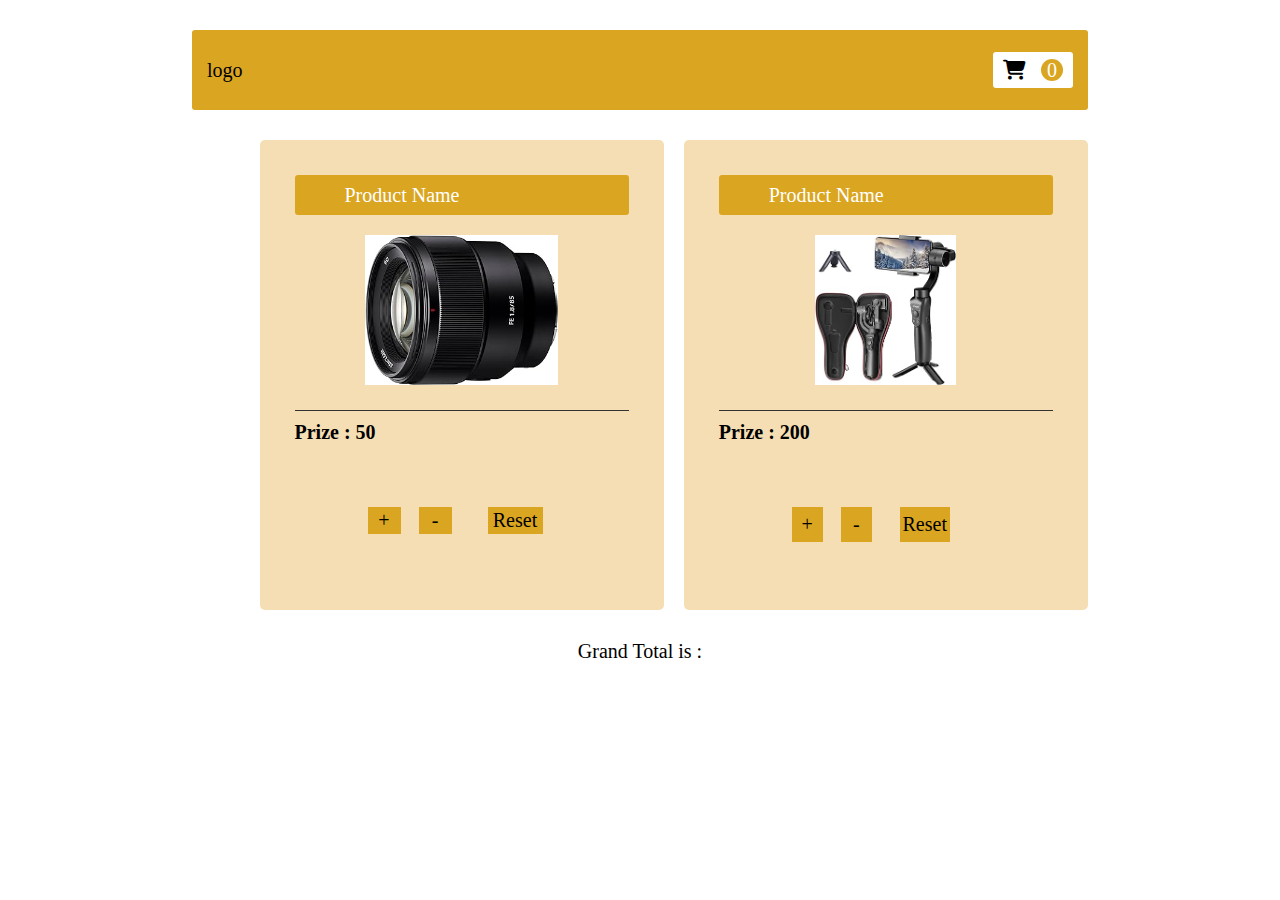
<file: java script/add to card/index.html>
<!DOCTYPE html>
<html lang="en">

<head>
    <meta charset="UTF-8">
    <meta name="viewport" content="width=device-width, initial-scale=1.0">
    <title>Document</title>
    <link rel="stylesheet" href="style.css">
    <link rel="stylesheet" href="https://cdnjs.cloudflare.com/ajax/libs/font-awesome/6.7.1/css/all.min.css">
</head>

<body>
    <div class="header">
        <p class="logo"> logo </p>
        <div class="cart">
            <i class="fa-solid fa-cart-shopping"></i>
            <p id="count">0</p>
        </div>
    </div>
    <div class="container">
        <div id="root">

        </div>

        <div class="slidebar">
            <div class="head">
                <p>Product Name</p>
            </div>
            <div id="cartitem">
                <img src="s1.jpg" height="150px" alt="">
            </div>
            <div class="foot">
                <h3>Prize : 50</h3>
                <h2 id="total"></h2>
            </div>


            <!-- firsttt -->

            <div class="card">
                <button onclick="add()">+</button> <br>
                <p id="demo"></p>
                <button onclick="sub()">-</button>
                <div class="card1">
                    <button class="rbutton" onclick="Reset()">Reset</button>
                </div>

            </div>
 </div>

        <!-- secondd -->


        <div class="slidebar">
            <div class="head">
                <p>Product Name</p>
            </div>
            <div id="cartitem">
                <img src="s2.jpg" height="150px" alt="">
            </div>
            <div class="foot">
                <h3>Prize : 200 </h3>
                <h2 id="total1"></h2>
            </div>
            <div class="card2">
                <button onclick="add1()">+</button> <br>
                <p id="demo1"></p>
                <button onclick="sub1()">-</button>
                <div class="card6">
                    <button class="rbutton" onclick="Reset1()">Reset</button>
                </div>

            </div>
        </div>

     
      


    </div>

    <div>
        <p>Grand Total is : <span id="total01"></span></p>
    </div>
    <script>
    // first
        let a = 0;
        let b = a;
        first = 50;
        function add() {
            document.getElementById("demo").innerHTML = ++a;
            document.getElementById("total").innerHTML = a * first;
            updatetotal()
        }
        function sub() {

            if (a > 0) {
                document.getElementById("demo").innerHTML = --a;
                let q = document.getElementById("total").innerHTML = a * first;

            }
            updatetotal()
        }
        function Reset() {
            document.getElementById("total").innerHTML = b;
            document.getElementById("demo").innerHTML = b;
        }

        // second

        let a1 = 0;
        let b1 = a1;
        second = 200;
        function add1() {
            document.getElementById("demo1").innerHTML = ++a1;
            document.getElementById("total1").innerHTML = a1 * second;
            updatetotal()
        }
        function sub1() {

            if (a1 > 0) {
                document.getElementById("demo1").innerHTML = --a1;
                let q = document.getElementById("total1").innerHTML = a1 * first;

            }
            updatetotal()
        }
        function Reset1() {
            document.getElementById("total1").innerHTML = b1;
            document.getElementById("demo1").innerHTML = b1;
        }
        // third

        let a2 = 0;
        let b2 = a1;
        third = 200;
        function add2() {
            document.getElementById("demo2").innerHTML = ++a2;
            document.getElementById("total2").innerHTML = a2 * third;
            updatetotal()
        }
        function sub2() {

            if (a2 > 0) {
                document.getElementById("demo2").innerHTML = --a2;
                let s = document.getElementById("total2").innerHTML = a2 * third;

            }
            updatetotal()
        }
        function Reset2() {
            document.getElementById("total2").innerHTML = b2;
            document.getElementById("demo2").innerHTML = b2;
        }


       

        // total

        function  updatetotal(){
            let totalvalue=(a*first)+(a1*second);
            document.getElementById("total01").innerHTML=totalvalue;
        }
       


    </script>
</body>

</html>
</file>
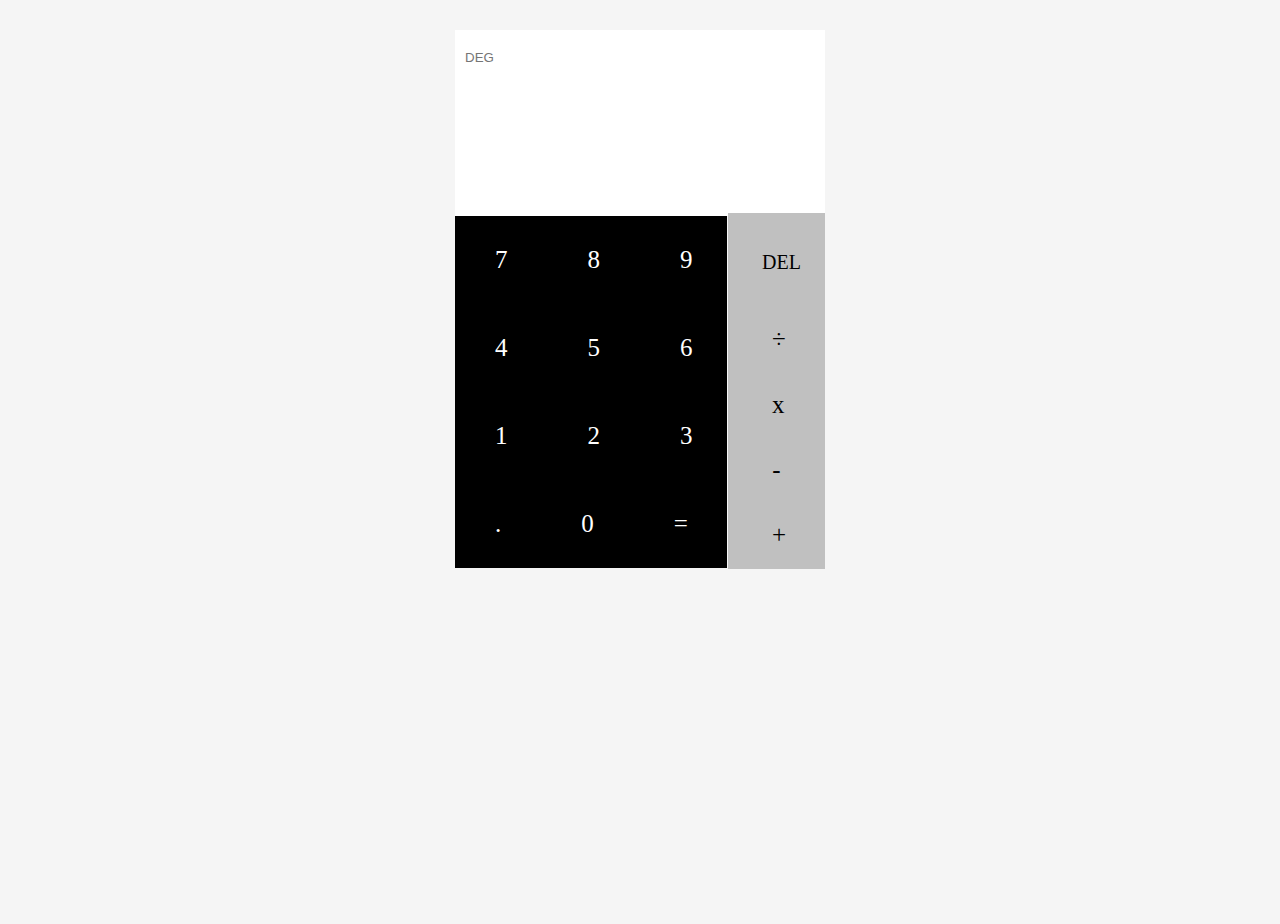
<file: java script/calc/index.html>
<!DOCTYPE html>
<html lang="en">

<head>
    <meta charset="UTF-8">
    <meta name="viewport" content="width=device-width, initial-scale=1.0">
    <link rel="stylesheet" href="style.css">
    <title>Document</title>
</head>

<body>
    <div class="calculator">
                    <!-- create display in calculator class -->
        <div class="display">
            <input type="text" class="dis" placeholder="DEG" readonly><br>
            <input type="text" class="dis" id="input"><br>
            <input type="text" class="dis" id="output">
        </div>

                    <!-- create all keys  -->
        <div class="keys">

            <div class="line-1">
                <div data-key="7" class="key">
                    <span>7</span>
                </div>

                <div data-key="8" class="key">
                    <span>8</span>
                </div>

                <div data-key="9" class="key">
                    <span>9</span>
                </div>


            </div>

            <div class="line-2">
                <div data-key="4" class="key">
                    <span>4</span>
                </div>

                <div data-key="5" class="key">
                    <span>5</span>
                </div>

                <div data-key="6" class="key">
                    <span>6</span>
                </div>


            </div>

            <div class="line-3">
                <div data-key="1" class="key">
                    <span>1</span>
                </div>

                <div data-key="2" class="key">
                    <span>2</span>
                </div>

                <div data-key="3" class="key">
                    <span>3</span>
                </div>
            </div>

            <div class="line-4">

                <div data-key="." class="key">
                    <span>.</span>
                </div>
                <div data-key="0" class="key">
                    <span>0</span>
                </div>
                <div data-key="=" class="key operator">
                    <span>=</span>
                </div>
            </div>

            <div class="line-5">
                <div data-key="clear" class="key action">
                    <span class="delf">DEL</span>
                </div>
                <div data-key="/" class="key operator">
                    <span>÷</span>
                </div>

                <div data-key="*" class="key operator">
                    <span>x</span>
                </div>

                <div data-key="-" class="key operator">
                    <span>-</span>
                </div>

                <div data-key="+" class="key operator">
                    <span>+</span>
                </div>
            </div>

        </div>


    </div>

    <script src="main.js"></script>
</body>

</html>
</file>
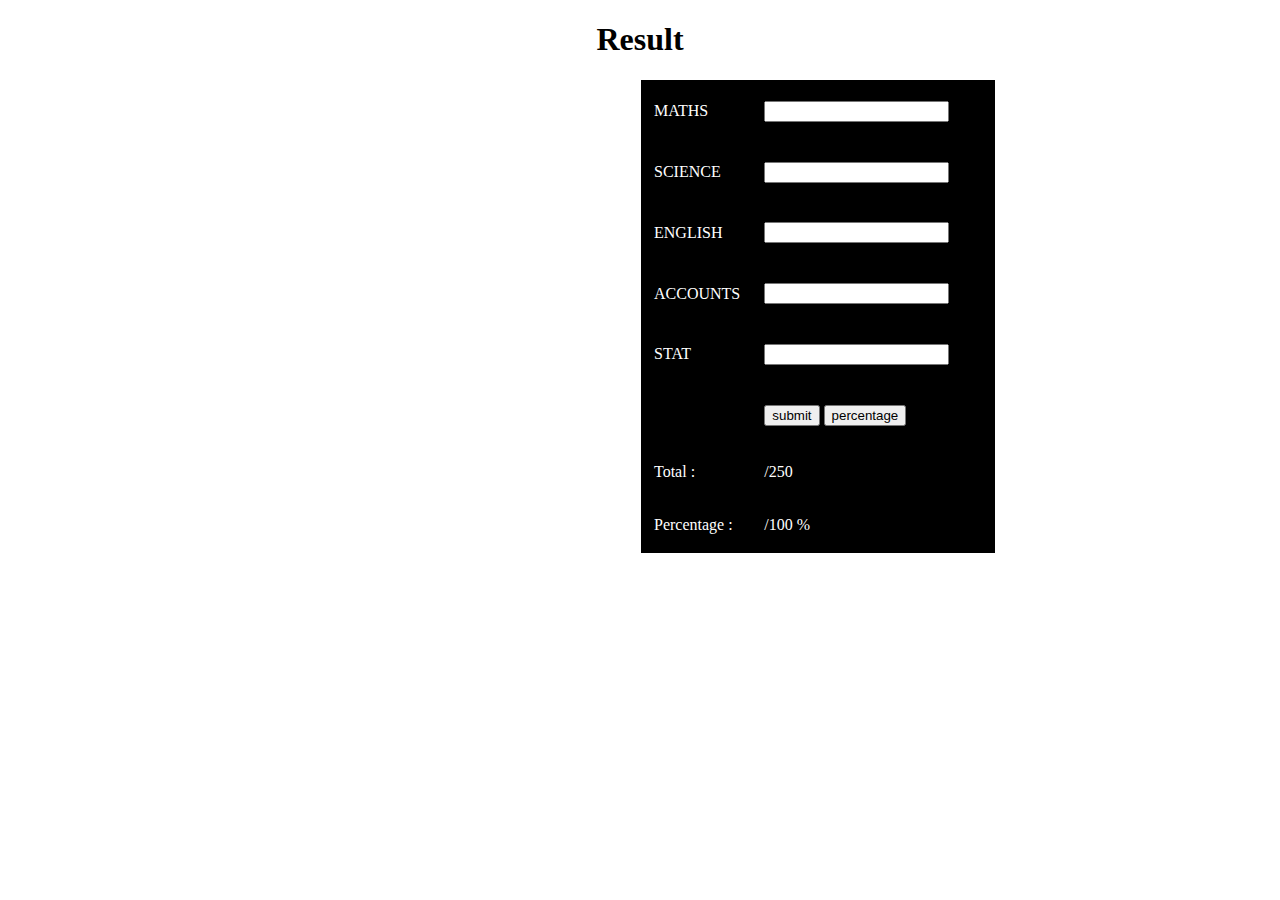
<file: java script/result/index.html>
<!DOCTYPE html>
<html lang="en">
<head>
    <meta charset="UTF-8">
    <meta name="viewport" content="width=device-width, initial-scale=1.0">
    <title>Document</title>
</head>

<style>
table {
    height: 473px;
    width: 28%;
    margin-left: 633px;
    padding-left: 10px;
}
</style>

<script>
    function add() {
        let first = document.getElementById("first")
        let second = document.getElementById("second")
        let three = document.getElementById("three")
        let four = document.getElementById("four")
        let five = document.getElementById("five")
        Total = Number(first.value) + Number(second.value) + Number(three.value)+ Number(four.value) + Number(five.value);
        // document.getElementById('total').value = Total;
        document.getElementById('total').innerText = Total;
    }
    

    function div() {
        let Total = document.getElementById("total")
        Per = Number(Total.innerText/250)*100;
        document.getElementById('percentage').innerText = Per;
    }
</script>
<body style="background-color: white">
    <h1 style="text-align: center;"> Result </h1>
    
    <form>
    <table  style=  "background-color: black; color: white;">
        
            <tr>
                <td>MATHS</td>
                <td> <input type="text" id="first" required > </td>
            </tr>
    
            <tr>
                <td>SCIENCE</td>
                <td> <input type="text" id="second" required> </td>
            </tr>
    
            <tr>
                <td>ENGLISH</td>
                <td> <input type="text" id="three" required> </td>
            </tr>
    
            <tr>
                <td>ACCOUNTS</td>
                <td> <input type="text" id="four" required> </td>
            </tr>
    
            <tr>
                <td>STAT</td>
                <td> <input type="text" id="five" required> </td>
            </tr>
    
            <tr>
                <td></td>
                <td> <input type="button" onclick="add()" value="submit">  <input type="button" onclick="div()" value="percentage"> </td>
            </tr>
    
            
    
           <tr>
            <td> <label> Total : </label></td>
            <td> <label for="" id="total"></label>  /250</td>
           </tr>
    
           <tr>
            <td> <label> Percentage : </label></td>
            <td> <label for="" id="percentage"></label> /100 %  </td>
           </tr>

      
       
    </table>
      </form>
</body>
</html>
</file>
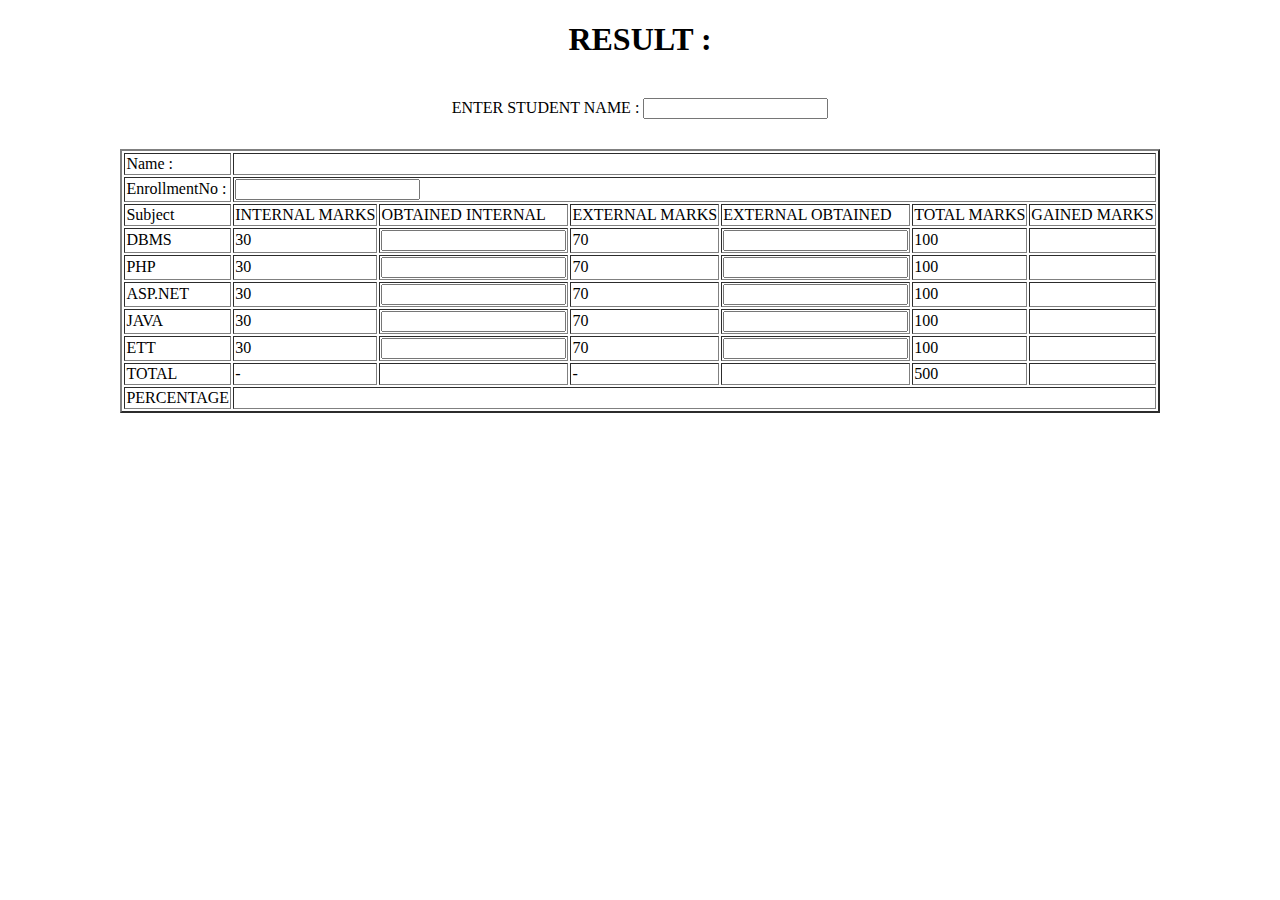
<file: java script/school result oninput/index.html>
<!DOCTYPE html>
<html lang="en">
<head>
    <meta charset="UTF-8">
    <meta name="viewport" content="width=device-width, initial-scale=1.0">
    <title>Result</title>
    <style>
        .header{
            text-align: center;
            margin-bottom: 30px;
        }
    </style>
</head>
<body>
    <center><H1>RESULT :</H1></center>

    <br>
   <div class="header">

    <label  for="">ENTER STUDENT NAME :</label>
    <input type="text" name="" id="one" oninput="demo()" >

   </div>
    <table align="center" border="2px solid black">
        
        <tr>
            <td>Name : </td>
            <td colspan="6"><span id="sth-name"></span></td>
            
        </tr>
        
        <tr>
            <td>EnrollmentNo : </td>
            <td colspan="6"><input type="text" name="" id=""></td>
        
        </tr>
        <tr>
            <td>Subject</td>
            <td>INTERNAL MARKS </td>
            <td>OBTAINED INTERNAL</td>
            <td>EXTERNAL MARKS</td>
            <td>EXTERNAL OBTAINED</td>
            <td>TOTAL MARKS </td>
            <td>GAINED MARKS</td>
        </tr>
        <tr>
            <td>DBMS </td>
            <td>30</td>
            <td><input type="number"id="dbms-mid" size="10" oninput="demo()"></td>
            <td>70</td>
            <td><input type="number"id="dbms-final" size="10" oninput="demo()"></td>
            <td>100</td>
            <td><span id="dbms-total"></span></td>
        </tr>
        <tr>
            <td>PHP </td>
            <td>30</td>
            <td><input type="number"id="php-mid" size="10" oninput="demo()"></td>
            <td>70</td>
            <td><input type="number"id="php-final" size="10" oninput="demo()"></td>
            <td>100</td>
            <td><span id="php-total"></span></td>
        </tr>
        <tr>
            <td>ASP.NET</td>
            <td>30</td>
            <td><input type="number"id="asp-mid" size="10" oninput="demo()"></td>
            <td>70</td>
            <td><input type="number"id="asp-final" size="10" oninput="demo()"></td>
            <td>100</td>
            <td><span id="asp-total"></span></td>
        </tr>
        <tr>
            <td>JAVA</td>
            <td>30</td>
            <td><input type="number"id="java-mid" size="10" oninput="demo()"></td>
            <td>70</td>
            <td><input type="number"id="java-final" size="10" oninput="demo()"></td>
            <td>100</td>
            <td><span id="java-total"></span></td>
        </tr>
        <tr>
            <td>ETT </td>
            <td>30</td>
            <td><input type="number"id="ett-mid" size="10" oninput="demo()"></td>
            <td>70</td>
            <td><input type="number"id="ett-final" size="10" oninput="demo()"></td>
            <td>100</td>
            <td><span id="ett-total"></span></td>
        </tr>
        <tr>
            <td>TOTAL </td>
            <td>-</td>
            <td id="mid-total"></td>
            <td>-</td>
            <td id="final-total"></td>
            <td>500</td>
            <td id="total"></td>
        </tr>
        <tr>
            <td>PERCENTAGE </td>
            <td colspan="6"> <span id="per"></span></td>
           
        </tr>
    </table>

    <script>
        // oninput name script
        function demo() {
            let a = document.getElementById("one").value;
            document.getElementById("sth-name").innerHTML = a;
            
             dbmsmid = document.getElementById("dbms-mid").value;
             dbmsfinal = document.getElementById("dbms-final").value;
             dbmstotal = Number(dbmsmid) + Number(dbmsfinal);
            document.getElementById("dbms-total").innerHTML = dbmstotal;

             phpmid = document.getElementById("php-mid").value;
         phpfinal = document.getElementById("php-final").value;
         phptotal = Number(phpmid) + Number(phpfinal);
            document.getElementById("php-total").innerHTML = phptotal;

            
            let aspid = document.getElementById("asp-mid").value;
            let aspfinal = document.getElementById("asp-final").value;
            let asptotal = Number(aspid) + Number(aspfinal);
            document.getElementById("asp-total").innerHTML = asptotal;

            let javaid = document.getElementById("java-mid").value;
            let javafinal = document.getElementById("java-final").value;
            let javatotal = Number(javaid) + Number(javafinal);
            document.getElementById("java-total").innerHTML = javatotal;

             ettid = document.getElementById("ett-mid").value;
             ettfinal = document.getElementById("ett-final").value;
             etttotal = Number(ettid) + Number(ettfinal);
            document.getElementById("ett-total").innerHTML = etttotal;

            document.getElementById("mid-total").innerHTML = Number(dbmsmid) + Number(phpmid) + Number(aspid) + Number(javaid)+ Number(ettid) ;

            document.getElementById("final-total").innerHTML = Number(dbmsfinal) + Number(phpfinal) + Number(aspfinal) + Number(javafinal)+ Number(ettfinal) ;

             finalmarks = document.getElementById("total").innerHTML = Number(dbmstotal) + Number(phptotal) + Number(asptotal) + Number(javatotal)+Number(etttotal);
                
            let per = finalmarks*100/500;
            let finalper = per.toFixed(2);
            document.getElementById("per").innerHTML = finalper;
            
        }


    </script>
</body>
</html>
</file>
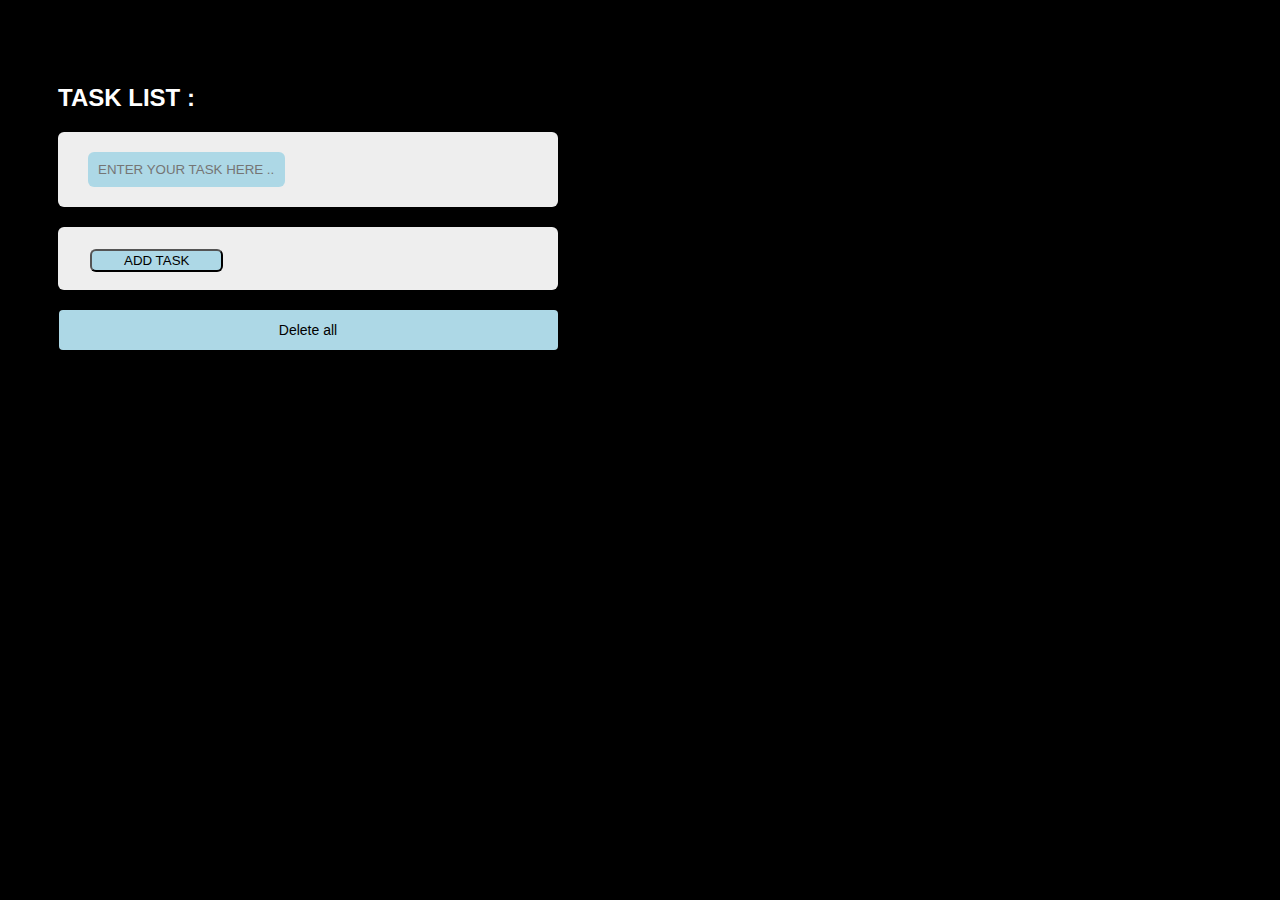
<file: java script/todo list/index.html>
<!DOCTYPE html>
<html lang="en">

<head>
    <meta charset="UTF-8">
    <meta name="viewport" content="width=device-width, initial-scale=1.0">
    <title>Document</title>
    <link rel="stylesheet" href="style.css">
    <link rel="stylesheet" href="style.css">
    <link rel="stylesheet" href="https://cdnjs.cloudflare.com/ajax/libs/font-awesome/6.7.1/css/all.min.css">


</head>

<body>
    <div class="container">
        <H2 style="color: white;">TASK LIST :</H2>
        <div class="form">

            <input class="add" type="text" placeholder="ENTER YOUR TASK HERE ....." name="" id="one">



        </div>
        <div class="tasks"> <button class="tasks" onclick="demo()">ADD TASK</button>
            <ol id="content"></ol>
        </div>
        <div class="delete-all">Delete all</div>

    </div>
    <br>
    <script>
        function demo() {
            let a = document.getElementById("one").value;
            document.getElementById("content").innerHTML += document.getElementById("content").innerHTML = "<li>" + a +
                "</li>"
            document.getElementById("btn").style.display = "block";
        }
    </script>
</body>

</html>
</file>
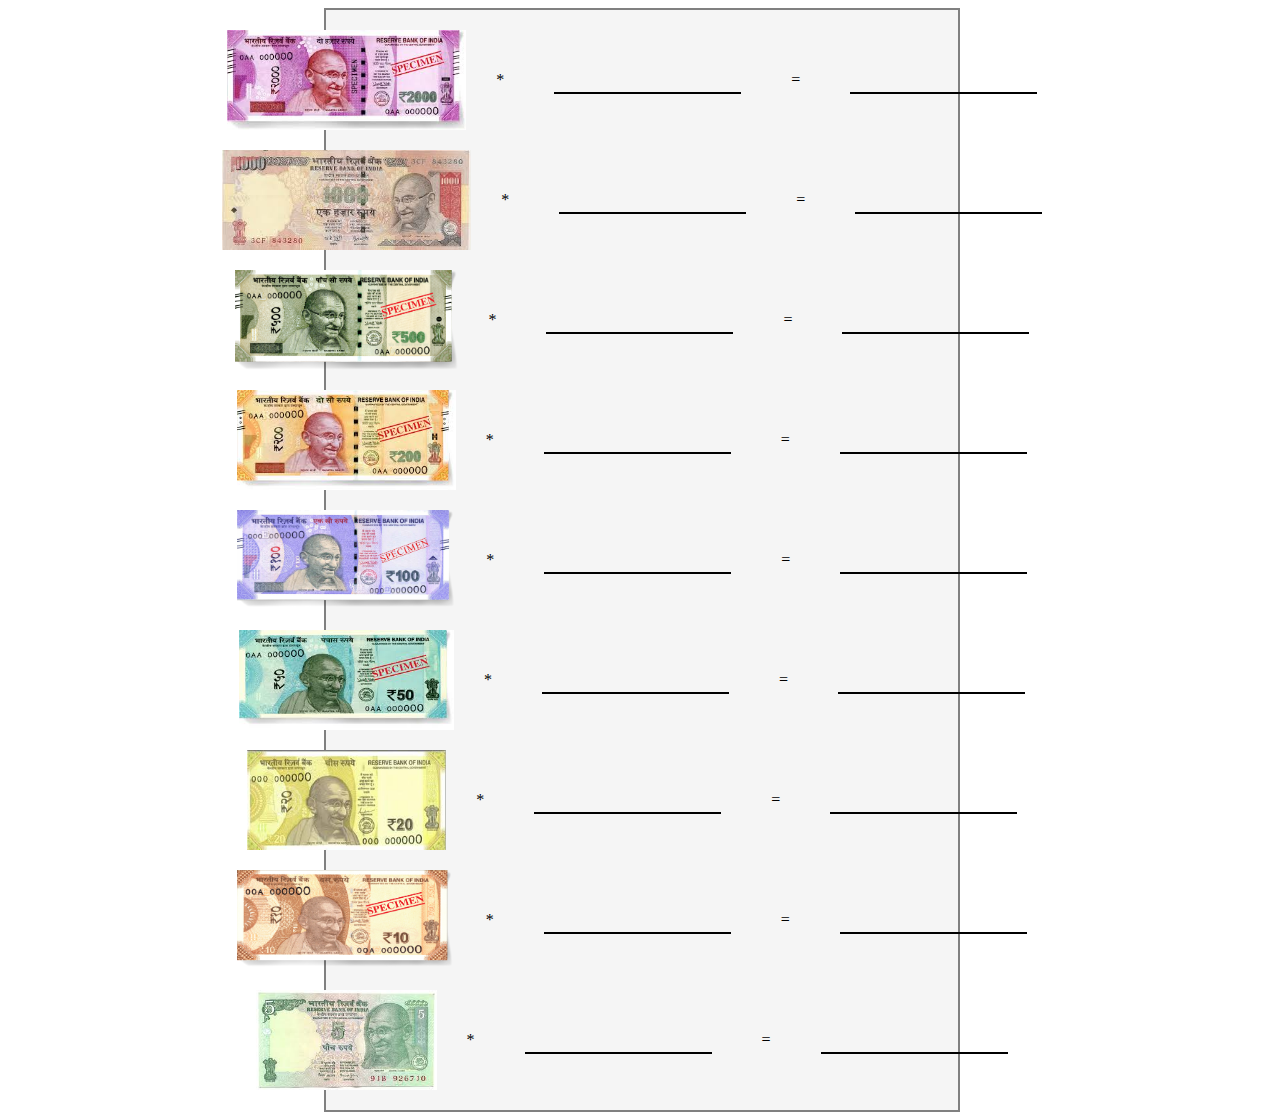
<file: java script/rupee calculator/inde.html>
<!DOCTYPE html>
<html lang="en">
<head>
    <meta charset="UTF-8">
    <meta name="viewport" content="width=device-width, initial-scale=1.0">
    <title>Document</title>
    <style>
        .container{
            background-color: whitesmoke;
            width: 50%;
            margin-left: 25%;
            border: 2px solid grey;
        }
        .parent{
            display: flex;
            justify-content: center;
            align-items: center;
            gap: 30px;
            margin-top: 20px;
        }
        .parent1{
            display: flex;
            justify-content: center;
            align-items: center;
            gap: 30px;
            margin-top: 20px;
        }
        .parent3{
            display: flex;
            justify-content: center;
            align-items: center;
            gap: 30px;
            margin-top: 20px;
        }
        .parent4{
            display: flex;
            justify-content: center;
            align-items: center;
            gap: 30px;
            margin-top: 20px;
        }
        .parent5{
            display: flex;
            justify-content: center;
            align-items: center;
            gap: 30px;
            margin-top: 20px;
        }
        .parent6{
            display: flex;
            justify-content: center;
            align-items: center;
            gap: 30px;
            margin-top: 20px;
        }
        .parent7{
            display: flex;
            justify-content: center;
            align-items: center;
            gap: 30px;
            margin-top: 20px;
        }
        .parent8{
            display: flex;
            justify-content: center;
            align-items: center;
            gap: 30px;
            margin-top: 20px;
        }
        .parent9{
            display: flex;
            justify-content: center;
            align-items: center;
            gap: 30px;
            margin-top: 20px;
            margin-bottom: 20px;
        }
        input{
            padding: 5px;
            margin: 20px;
             text-align: center;
             background: transparent;
             border: none;
             border-bottom: solid 2px black;
        }
    </style>
</head>
<body>
    <div class="container">
        <div class="parent">
            <img src="image 1.jpg" height="100px" alt=""> *
            <input type="text" name="" id="one" oninput="main()"> =
            <input type="text" name="" id="tot1" >
            
        </div>
        <div class="parent1">
            <img src="image2.jpg" height="100px" alt=""> *
            <input type="text" name="" id="two" oninput="main1()"> =
            <input type="text" name="" id="tot2" >
            
        </div>
        <div class="parent3">
            <img src="image3.png" height="100px" alt=""> *
            <input type="text" name="" id="three" oninput="main3()"> =
            <input type="text" name="" id="tot3" >
            
        </div>
        <div class="parent4">
            <img src="image4.jpg" height="100px" alt=""> *
            <input type="text" name="" id="four" oninput="main4()"> =
            <input type="text" name="" id="tot4" >
            
        </div>
        <div class="parent5">
            <img src="img5.png" height="100px" alt=""> *
            <input type="text" name="" id="five" oninput="main5()"> =
            <input type="text" name="" id="tot5" >
            
        </div>
        <div class="parent6">
            <img src="image6.jpg" height="100px" alt=""> *
            <input type="text" name="" id="six" oninput="main6()"> =
            <input type="text" name="" id="tot6" >
            
        </div>
        <div class="parent7">
            <img src="image7.jpg" height="100px" alt=""> *
            <input type="text" name="" id="seven" oninput="main7()"> =
            <input type="text" name="" id="tot7" >
            
        </div>
        <div class="parent8">
            <img src="img8.png" height="100px" alt=""> *
            <input type="text" name="" id="eight" oninput="main8()"> =
            <input type="text" name="" id="tot8" >
            
        </div>
        <div class="parent9">
            <img src="image9.jpg" height="100px" alt=""> *
        <input type="text" name="" id="nine" oninput="main9()"> =
        <input type="text" name="" id="tot9" >
        
        </div>
        
    </div>
    </div>
   
    <script>
        function main()
        {
            let note1 = 2000;
        let a = document.getElementById("one").value;

        document.getElementById("tot1").value= note1*a;

        }
        function main1()
        {
            let note2 = 1000;
        let b = document.getElementById("two").value;

        document.getElementById("tot2").value= note2*b;

        }
        function main3()
        {
            let note3 = 500;
        let c = document.getElementById("three").value;

        document.getElementById("tot3").value= note3*c;

        }
        function main4()
        {
            let note4 = 200;
        let d = document.getElementById("four").value;

        document.getElementById("tot4").value= note4*d;

        }
        function main5()
        {
            let note5 = 100;
        let e = document.getElementById("five").value;

        document.getElementById("tot5").value= note5*e;

        }
        function main6()
        {
            let note6 = 50;
        let f = document.getElementById("six").value;

        document.getElementById("tot6").value= note6*f;

        }
        function main7()
        {
            let note7 = 20;
        let g = document.getElementById("seven").value;

        document.getElementById("tot7").value= note7*g;

        }
        function main8()
        {
            let note8 = 10;
        let f = document.getElementById("eight").value;

        document.getElementById("tot8").value= note8*f;

        }
        function main9()
        {
            let note9 = 5;
        let h = document.getElementById("nine").value;

        document.getElementById("tot9").value= note9*h;

        }


    </script>





</body>
</html>
</file>
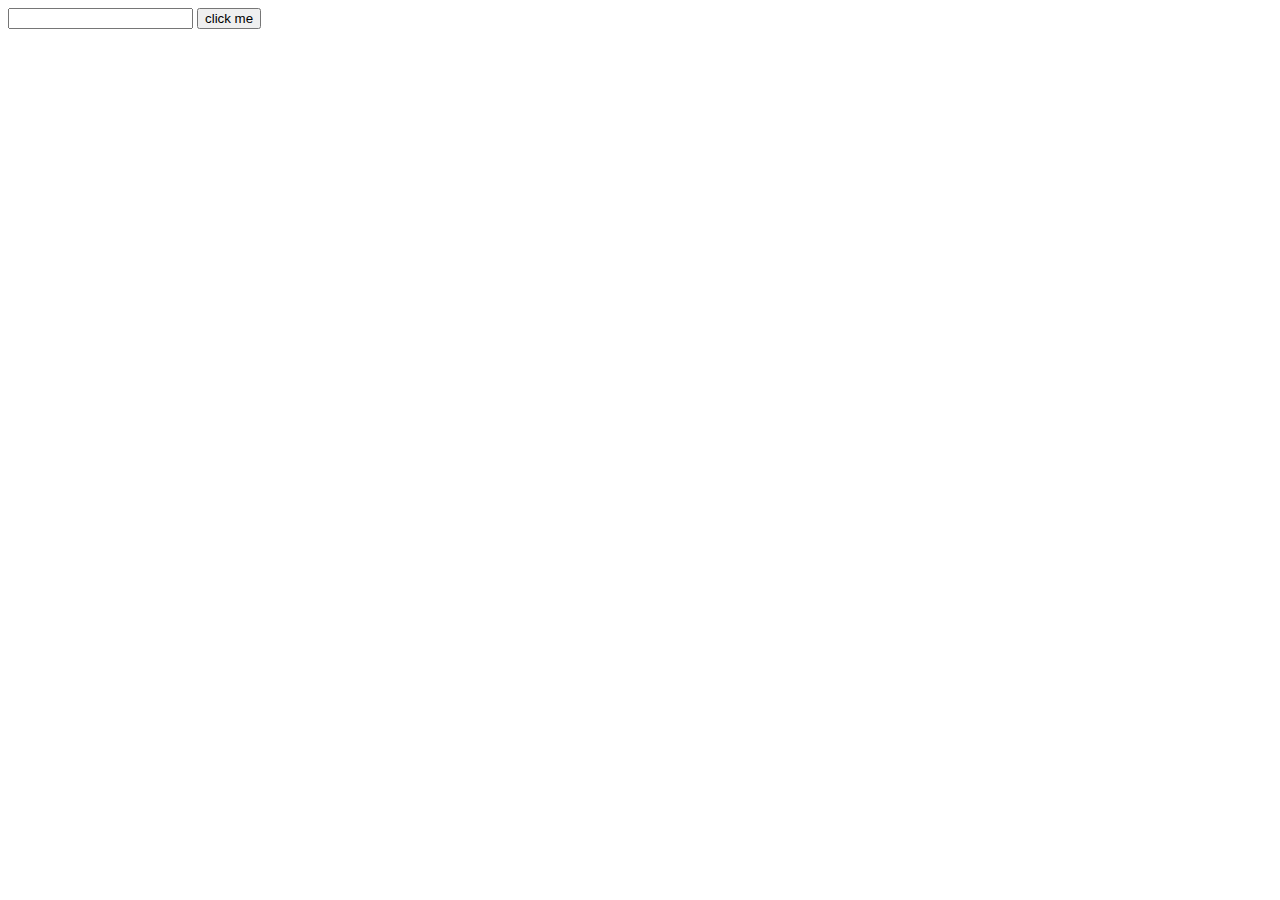
<file: java script/todo list/add.html>
<!DOCTYPE html>
<html lang="en">
<head>
    <meta charset="UTF-8">
    <meta name="viewport" content="width=device-width, initial-scale=1.0">
    <title>Document</title>
    <style>
        #btn{
            display: none;
        }
    </style>
</head>
<body>
    <input type="text" name="" id="one">
    <button onclick="demo()">click me</button>
    <ol id="content"></ol>
    <button id="btn">delete</button>

    <script>
        function demo(){
            let a =document.getElementById("one").value;
            document.getElementById("content").innerHTML +=   document.getElementById("content").innerHTML = "<li>" + a +
            "</li>"
            document.getElementById("btn").style.display="block";
        }
    </script>
</body>
</html>
</file>
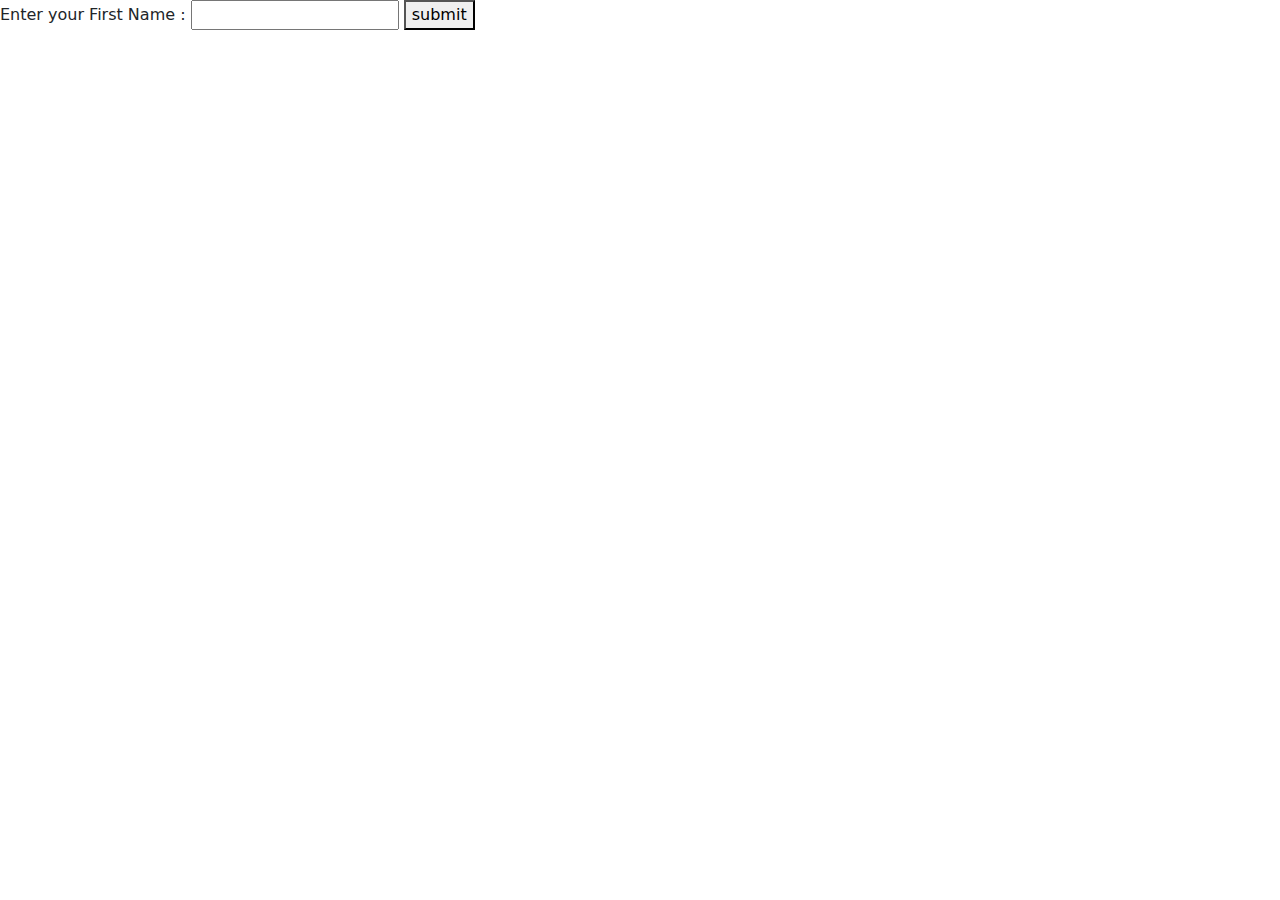
<file: java script/todo list/input filed alert .html>
<!DOCTYPE html>
<html lang="en">

<head>
    <meta charset="UTF-8">
    <meta name="viewport" content="width=device-width, initial-scale=1.0">
    <title>Document</title>
    <!-- Latest compiled and minified CSS -->
    <link href="https://cdn.jsdelivr.net/npm/bootstrap@5.3.3/dist/css/bootstrap.min.css" rel="stylesheet">

    <!-- Latest compiled JavaScript -->
    <script src="https://cdn.jsdelivr.net/npm/bootstrap@5.3.3/dist/js/bootstrap.bundle.min.js"></script>
    <style>
        #hide{
            display: none;
        }
    </style>
</head>

<body>
    <label for=" ">Enter your First Name :</label>
    <input type="text" name="" id="one">
    <button onclick="demo()" id="btn">submit</button>
    <br>
    <div id="hide" class="alert alert-danger " style="width: fit-content;">
    <p>Please! enter your name </p>
    </div>

    <script>
        function demo() {
            let a = document.getElementById("one").value;
          
            if(a===""){
                document.getElementById("hide").style.display = "block";
            }
            else{
                document.getElementById("hide").style.display = "none";
            }
           
        }
    </script>

</body>

</html>
</file>
<file: java script/add to card/style.css>
*{
    margin: 0;
    padding: 0;
    box-sizing: border-box;
    font-family:'Times New Roman', Times, serif;
    font-size: 20px;
}
body{
    display: flex;
    align-items: center;
    justify-content: center;
    flex-direction: column;
    
}
.header
{
    height: 80px;
    width: 70%;
    background-color: goldenrod;
    border-radius: 3px;
    margin: 30px 0px;
    display: flex;
    justify-content: space-between;
    align-items: center;
    padding: 15px;

}
.header.logo{
    font-size: 30px;
    font-weight: bold;
    color: white;
}
.cart{
    display: flex;
    background-color: white;
    justify-content: space-between;
    align-items: center;
    padding: 7px 10px;
    border-radius: 3px;
    width: 80px;
}
.fa.solid{
    color: goldenrod;

}
.cart p{
    height: 22px;
    width: 22px;
    display: flex;
    align-items: center;
    justify-content: center;
    border-radius: 22px;
    background-color: goldenrod;
    color: white;
}
.container{
    display: flex;
    width: 70%;
    margin-bottom: 30px;
}
#root{
    width: 60%;
    display: grid;
    grid-template-columns: repeat(2,1fr);
    grid-gap: 20px;
}
.slidebar{
    width: 430%;
    border-radius: 5px;
    background-color: wheat;
    margin-left: 20px;
    padding: 35px;
    text-align: center;
}
.card{
    margin-left: 40px;
    display: flex;
    padding: 33px;
    gap: 6px;
}
.card button{
    padding: 2px;
    width: 33px;
   justify-content: space-around;
    border: none;
    background-color: goldenrod;
}
/* second */
.card2{
    margin-left: 40px;
    display: flex;
    padding: 33px;
    gap: 6px;
}

.card2 button {
    padding: 2px;
    width: 31px;
    height: 35px;
    justify-content: space-around;
    border: none;
    background-color: goldenrod;
}


.card1{
   
    margin-left: 30px;
}
.card1 button{
    width: 55px;
    background-color: goldenrod;
}
.card6 button{
    margin-left: 22px;
    width: 50px;

}
.card3{
   
    margin-left: 30px;
}
.card3 button{
    width: 55px;
    background-color: goldenrod;
}
.head{
    background-color: goldenrod;
    border-radius: 3px;
    height: 40px;
    padding: 20px;
    margin-bottom: 20px;
    color: white;
    display: flex;
    align-items: center;
}
.head p {
    margin-left: 30px;
}
.foot{
    display: flex;
    justify-content: space-between;
    margin: 20px 0px;
    padding: 10px 0px;
    border-top: 1px solid #333;
}
</file>
<file: java script/calc/style.css>
* {
    margin: 0;
    padding: 0;
    box-sizing: border-box;
}

body {
    background-color: whitesmoke;
    display: flex;
    justify-content: center;
    margin-top: 30px;
}

.display {
    width: 370px;

}

.dis {

    outline: none;
    border: none;
    padding: 20px 10px;

}

input {
    width: 370px;
}

#input {
    text-align: end;
    font-size: 24px;

}

#output {
    text-align: end;
    font-size: 20px;
}


.line-1 {
    padding: 30px 0px;
    display: flex;
    background-color: black;
    color: white;
    width: 272px;
}

.line-2 {
    padding: 30px 0px;
    display: flex;
    background-color: black;
    color: white;
    width: 272px;
}

.line-3 {
    padding: 30px 0px;
    display: flex;
    background-color: black;
    color: white;
    width: 272px;
}

.line-4 {
    padding: 30px 0px;
    display: flex;
    background-color: black;
    color: white;
    width: 272px;
}

.line-5 {
    padding: 20px 0px;
    background-color: silver;
    text-align: center;
    position: relative;
    left: 273px;
    bottom: 355px;
    width: 97px;
    height: 356px;
}

.line-5 div {
    margin: 29px 0px 27px 0px;
    padding: 4px;
}

span {
    padding: 40px;
    font-size: 25px;
}


.delf {
    padding-left: 30px;
    font-size: 20px;
    position: relative;
    bottom: 15px;
}
</file>
<file: java script/todo list/style.css>
body {
    font-family: Arial, Helvetica, sans-serif;
    background-color:black;
    padding: 30px;
}
.container {
    width: 500px;
    margin: 46px 20px ;
}
.form {
    background-color: #eee;
    border-radius: 6px;
    padding: 20px;
    display: flex;
    align-items: center;
}
.input  {
    padding: 10px;
    border: 3px solid #ddd;
    border-radius: 6px; 
    flex: 1;
    color: white;
}
.input:focus , .add:focus{
    outline: none;
}
.H2{
    color: white;
    margin-top: 20PX;
}
.add {
    border: none;
    background-color: lightblue;
    color: white;
    padding: 10px;
    border-radius: 6px;
    margin-left: 10px;
    cursor: pointer;
}
.tasks {
    background-color: #eee;
    margin-top: 20px;
    border-radius: 6px;
    padding: 2px;
    padding-left: 32px;
    padding-right: 32px;
}
.tasks .task {
    background-color: white;
    padding: 10px;
    border-radius: 6px;
    display: flex;
    justify-content: space-between;
    align-items: center;
    transition: 0.3s;
    cursor: pointer;
    border: 1px solid #ccc;
}
.tasks button{
    background-color: lightblue;
}
.tasks .task:not(:last-child) {
    margin-bottom: 15px;
}
.tasks .task:hover {
    background-color: #f7f7f7;
}
.tasks .task.done {
    opacity: 0.5;
    position: relative;
}
.task.done::after {
    position: absolute;
    content: "";
}
.tasks .task span { 
    font-weight: bold;
    font-size: 10px;
    background-color: black;
    color: white;
    padding: 2px 6px;
    border-radius: 4px;
    cursor: pointer;
}
.delete-all {
    width: calc(100% - 25px);
    margin: auto;
    padding: 12px;
    text-align: center;
    font-size: 14px;
    color: black;
    background-color: lightblue;
    margin-top: 20px;
    cursor: pointer;
    border-radius: 4px;
}
</file>
